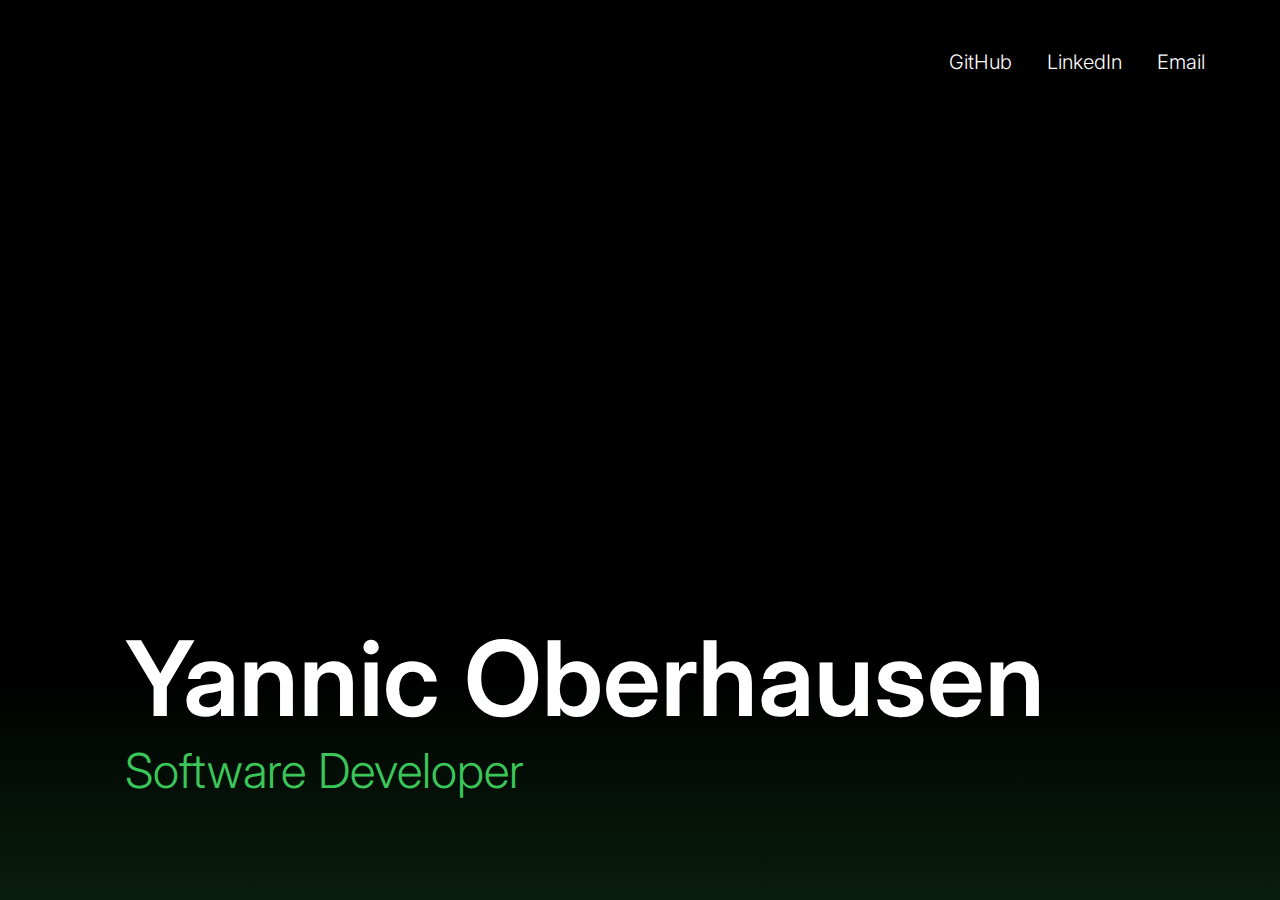
<file: index.html>
<!DOCTYPE html>
<html lang="en">
<head>
    <meta charset="UTF-8">
    <meta name="viewport" content="width=device-width, height=device-height, initial-scale=1.0">
    <title>Yannic Oberhausen</title>
    <link rel="preconnect" href="https://fonts.googleapis.com">
    <link rel="preconnect" href="https://fonts.gstatic.com" crossorigin>
    <link href="https://fonts.googleapis.com/css2?family=Inter:wght@100..900&display=swap" rel="stylesheet">
    <link rel="stylesheet" href="style.css">
</head>
<body>
    <div class="landing-page">
        <ul class="inter-light">
            <li>
                <a href="https://github.com/Rynzuki">GitHub</a>
            </li>
            <li>
                <a href="https://www.linkedin.com/in/yannic-oberhausen-76ab892a1/">LinkedIn</a>
            </li>
            <li>
                <a href="mailto:yannic.oberhausen@gmail.com">Email</a>
            </li>
        </ul>
        <div class="header-container">
            <h1 class="inter-semibold">Yannic Oberhausen</h1>
            <h2 class="inter-light">Software Developer</h2>
        </div>
        <div class="gradient"></div>
    </div>
</body>
</html>
</file>
<file: style.css>
html {
    background-color: black;
}

body {
    color: white;
    margin: 0;
    padding: 0;
    user-select: none;
    box-sizing: border-box;
    overflow-x: hidden;
}

.inter-semibold {
    font-family: "Inter", sans-serif;
    font-optical-sizing: auto;
    font-weight: 600;
    font-style: normal;
    font-variation-settings: "slnt" 0;
}

.inter-light {
    font-family: "Inter", sans-serif;
    font-optical-sizing: auto;
    font-weight: 300;
    font-style: normal;
    font-variation-settings: "slnt" 0;
}

.landing-page {
    height: 100vh;
    width: 100vw;
    background-color: black;
}

.landing-page ul {
    z-index: 100;
    width: 300px;
    position: absolute;
    list-style-type: none;
    margin: 0;
    padding: 0;
    right: 75px;
    top: 50px;
    display: flex;
    justify-content: end;
    gap: 35px;
}

.landing-page li {
    font-size: 1.25rem;
    cursor: pointer;

    display: inline-block;
    padding-bottom: 2px;
    background-image: linear-gradient(#000000, #FFFFFF);
    background-position: 0 100%;
    background-size: 0 2px;
    background-repeat: no-repeat;
    transition:
            background-size 0.3s,
            background-position 0s 0.3s;
}

.landing-page li:hover {
    background-position: 100% 100%;
    background-size: 100% 2px;
}

.landing-page li a {
    color: white;
    text-decoration: none;
}

.header-container {
    z-index: 100;
    position: absolute;
    bottom: 100px;
    left: 125px;
}

.header-container h1 {
    font-size: 6.5rem;
    margin: 0;
    padding: 0;
}

.header-container h2 {
    font-size: 3rem;
    margin: 0;
    padding: 0;
    color: #3BC65A;
}

@media screen and (max-width: 1200px) {
    .landing-page ul {
        justify-content: center;
        right: calc(50vw - 300px / 2);
    }

    .header-container {
        left: 50px;
    }

    .header-container h1 {
        font-size: 4.5rem;
    }

    .header-container h2 {
        font-size: 2em;
    }
}

@media screen and (max-width: 500px) {
    .landing-page {
        height: 100vh;
    }

    .header-container {
        left: 25px;
        bottom: 75px;
    }

    .header-container h1 {
        font-size: 3rem;
    }

    .header-container h2 {
        font-size: 2rem;
    }
}

.landing-page .gradient {
    position: absolute;
    z-index: 10;
    top: 0;
    left: 0;
    width: 100vw;
    height: 100vh;
    background: linear-gradient(180deg, rgba(0, 0, 0, 0) 75%, #3BC65A);
    opacity: 15%;
}
</file>
